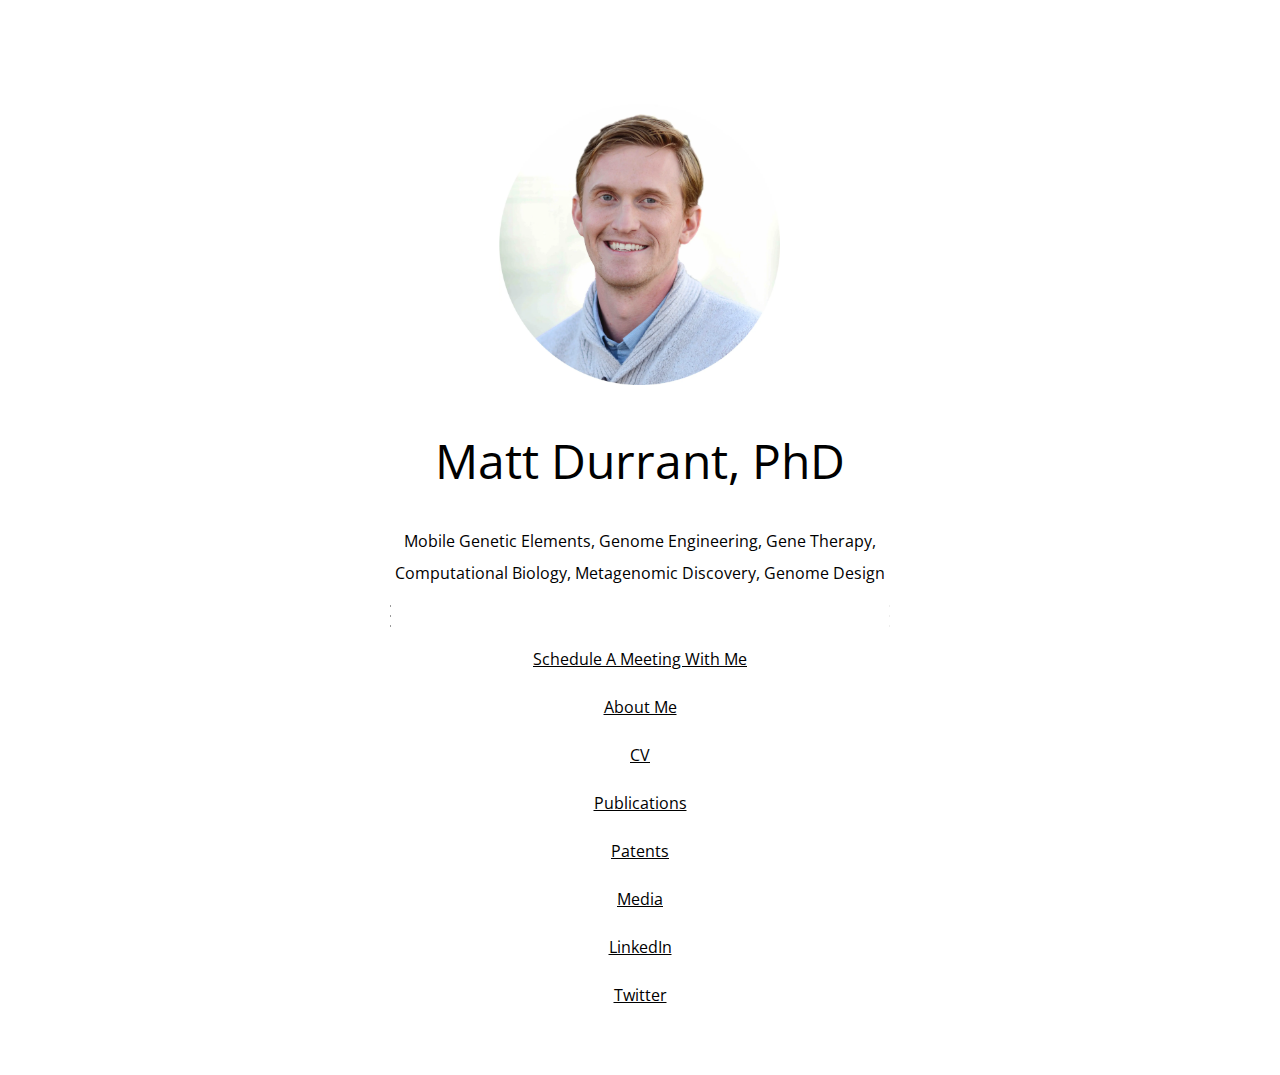
<file: index.html>
<!DOCTYPE html>
<html>
<head>
    <title>Matt Durrant, PhD</title>
    <link rel="icon" type="image" href="img/favicon.ico">
    <link rel="stylesheet" type="text/css" href="styles.css">
    <link rel="preconnect" href="https://fonts.googleapis.com">
    <link rel="preconnect" href="https://fonts.gstatic.com" crossorigin>
    <link href="https://fonts.googleapis.com/css2?family=Open+Sans:wght@300;400;700&display=swap" rel="stylesheet">
    <meta name="viewport" content="width=device-width, initial-scale=1.0">
</head>
<body>
    <header>
	<img src="img/mattdurrantheadshot.png" alt="Matt Durrant" class='circle'>
        <h1>Matt Durrant, PhD</h1>
    </header>
    <!--<nav>
        <a href="#home">Home</a>
        <a href="#about">About</a>
        <a href="#contact">Contact</a>
	</nav>-->
    <main>
	<p>Mobile Genetic Elements, Genome Engineering, Gene Therapy, Computational Biology, Metagenomic Discovery, Genome Design
</p>
	<hr></hr>
	<hr></hr>
	<hr></hr>
        <p><a href="https://calendly.com/mgdurrant">Schedule A Meeting With Me</a></p>
        <p><a href="aboutme.html">About Me</a></p>
        <p><a href="docs/resume_mattdurrant.pdf">CV</a></p>
        <p><a href="publications.html">Publications</a></p>
        <p><a href="patents.html">Patents</a></p>
        <p><a href="media.html">Media</a></p>
        <p><a href="https://www.linkedin.com/in/matthew-durrant">LinkedIn</a></p>
        <p><a href="https://twitter.com/mgdurrant">Twitter</a></p>
    </main>
    <footer></footer>
    <script src="script.js"></script>
</body>
</html>
</file>
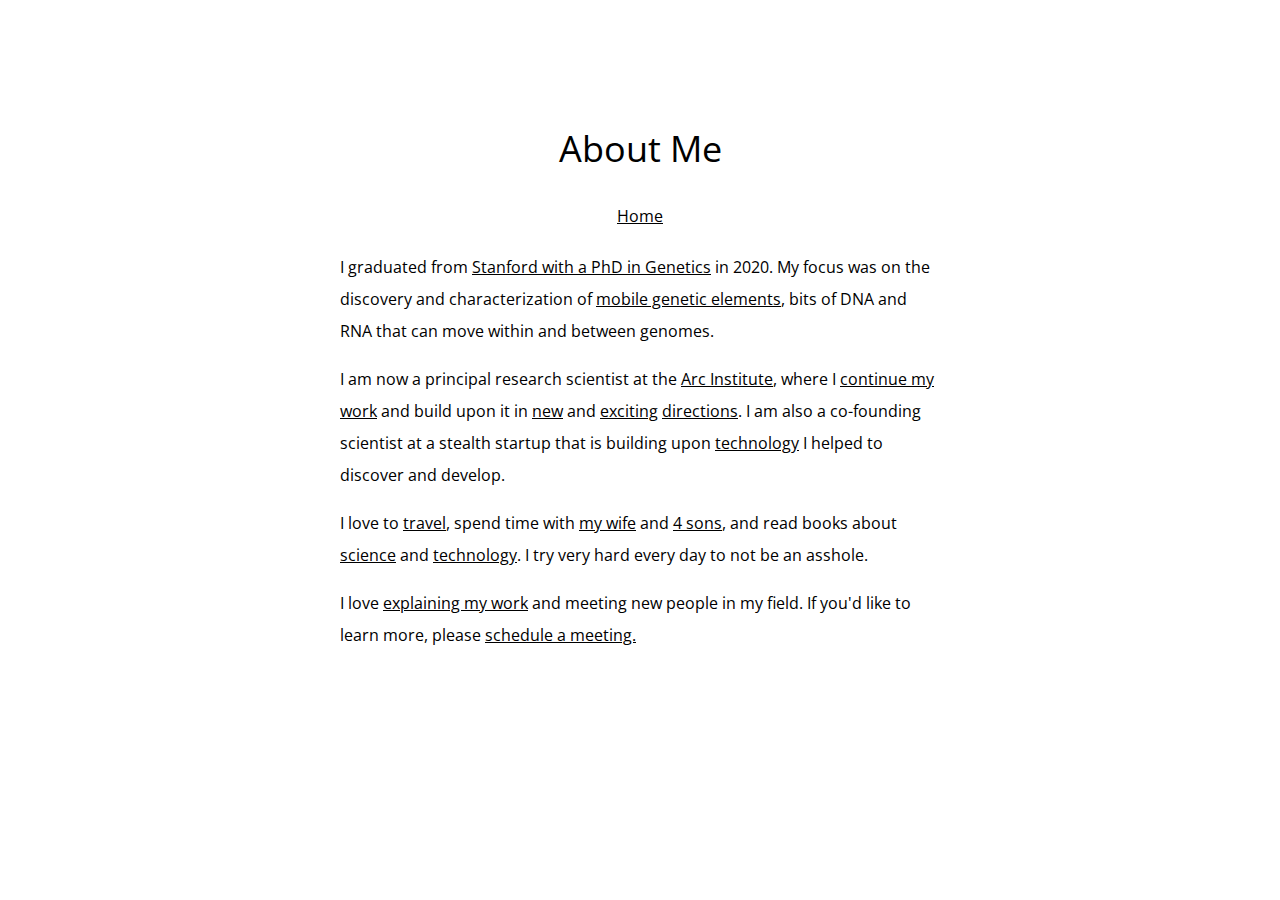
<file: aboutme.html>
<!DOCTYPE html>
<html>
<head>
    <title>Matt Durrant, PhD</title>
    <link rel="icon" type="image" href="img/favicon.ico">
    <link rel="stylesheet" type="text/css" href="styles.css">
    <link rel="preconnect" href="https://fonts.googleapis.com">
    <link rel="preconnect" href="https://fonts.gstatic.com" crossorigin>
    <link href="https://fonts.googleapis.com/css2?family=Open+Sans:wght@300;400;700&display=swap" rel="stylesheet">
    <meta name="viewport" content="width=device-width, initial-scale=1.0">
</head>
<body>
    <header>
        <h1 style="font-size: 36px;">About Me</h1>
    </header>
    <nav>
        <a href="index.html">Home</a>
    </nav>
    <main style="max-width: 600px;">
	    <p style="text-align: left;">I graduated from <a href="https://www.bhattlab.com/">Stanford with a PhD in Genetics</a> in 2020. My focus was on the discovery and characterization of <a href="https://www.cell.com/cell-host-microbe/fulltext/S1931-3128(19)30546-3?_returnURL=https%3A%2F%2Flinkinghub.elsevier.com%2Fretrieve%2Fpii%2FS1931312819305463%3Fshowall%3Dtrue">mobile genetic elements</a>, bits of DNA and RNA that can move within and between genomes.</p>
            
	    <p style="text-align: left;">I am now a principal research scientist at the <a href="https://arcinstitute.org/">Arc Institute</a>, where I <a href="https://www.nature.com/articles/s41587-022-01494-w">continue my work</a> and build upon it in <a href="https://www.nature.com/articles/s41586-024-07552-4">new</a> and <a href="https://www.nature.com/articles/s41586-024-07570-2">exciting</a> <a href="https://www.science.org/doi/10.1126/science.ado9336">directions</a>. I am also a co-founding scientist at a stealth startup that is building upon <a href="patents.html">technology</a> I helped to discover and develop.</p>

	    <p style="text-align: left;">I love to <a href="https://en.wikipedia.org/wiki/Spi%C5%A1_Castle#/media/File:Spissky_Hrad-LV-2.jpg">travel</a>, spend time with <a href="https://twitter.com/mgdurrant/status/1442267680589811722">my wife</a> and <a href="https://twitter.com/mgdurrant/status/1804616190003916842">4 sons</a>, and read books about <a href="https://www.amazon.com/Feeling-Organism-10th-Aniversary-McClintock/dp/0805074589/ref=sr_1_1?keywords=a+feeling+for+the+organism&qid=1675867812&sprefix=a+feeling+fo%2Caps%2C126&sr=8-1">science</a> and <a href="https://www.amazon.com/Idea-Factory-Great-American-Innovation-ebook/dp/B005GSZIWG/ref=sr_1_1?crid=WGBD0V6T45R1&keywords=bell+labs+history&qid=1675867870&sprefix=bell+labs+history%2Caps%2C120&sr=8-1">technology</a>. I try very hard every day to not be an asshole.</p>

	    <p style="text-align: left;">I love <a href="https://jrnlclub.org/research-films/mgefinder">explaining my work</a> and meeting new people in my field. If you'd like to learn more, please <a href="https://calendly.com/mgdurrant">schedule a meeting.</a></p>
    </main>
    <footer></footer>
    <script src="script.js"></script>
</body>
</html>
</file>
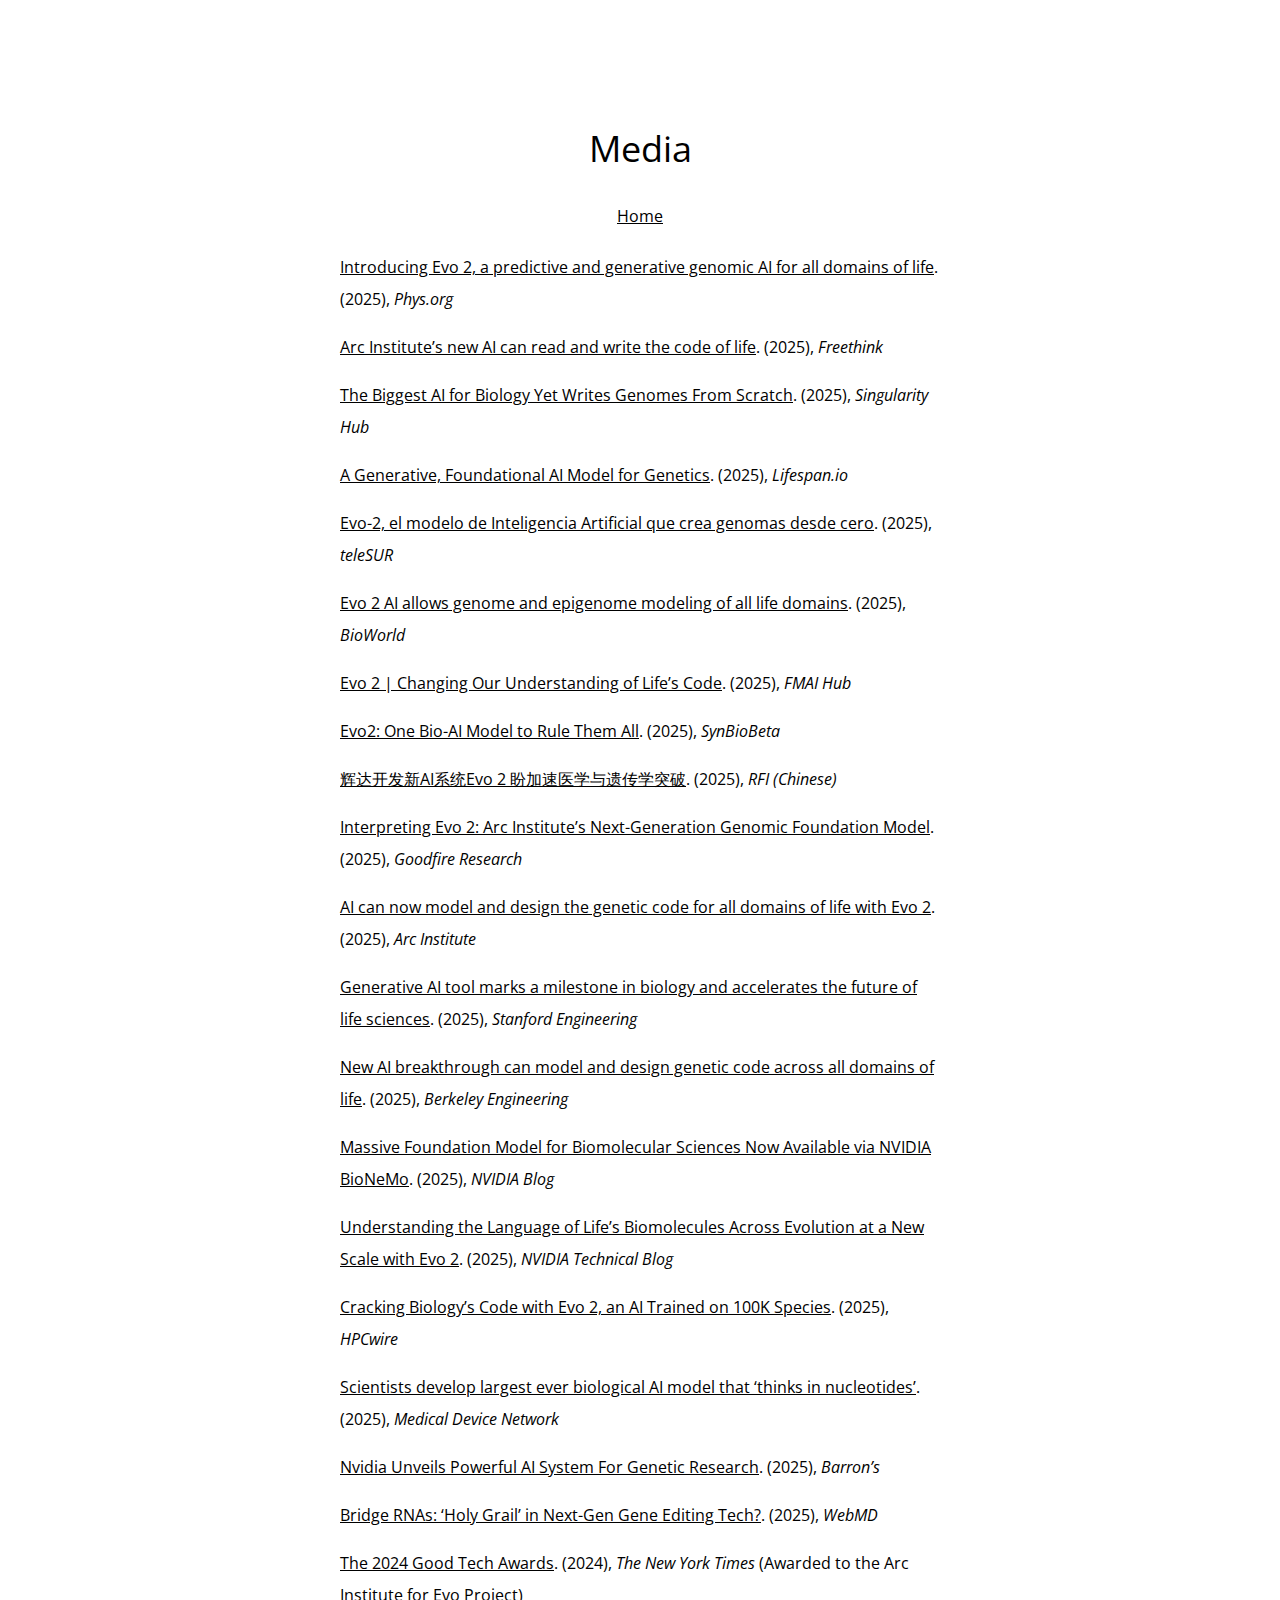
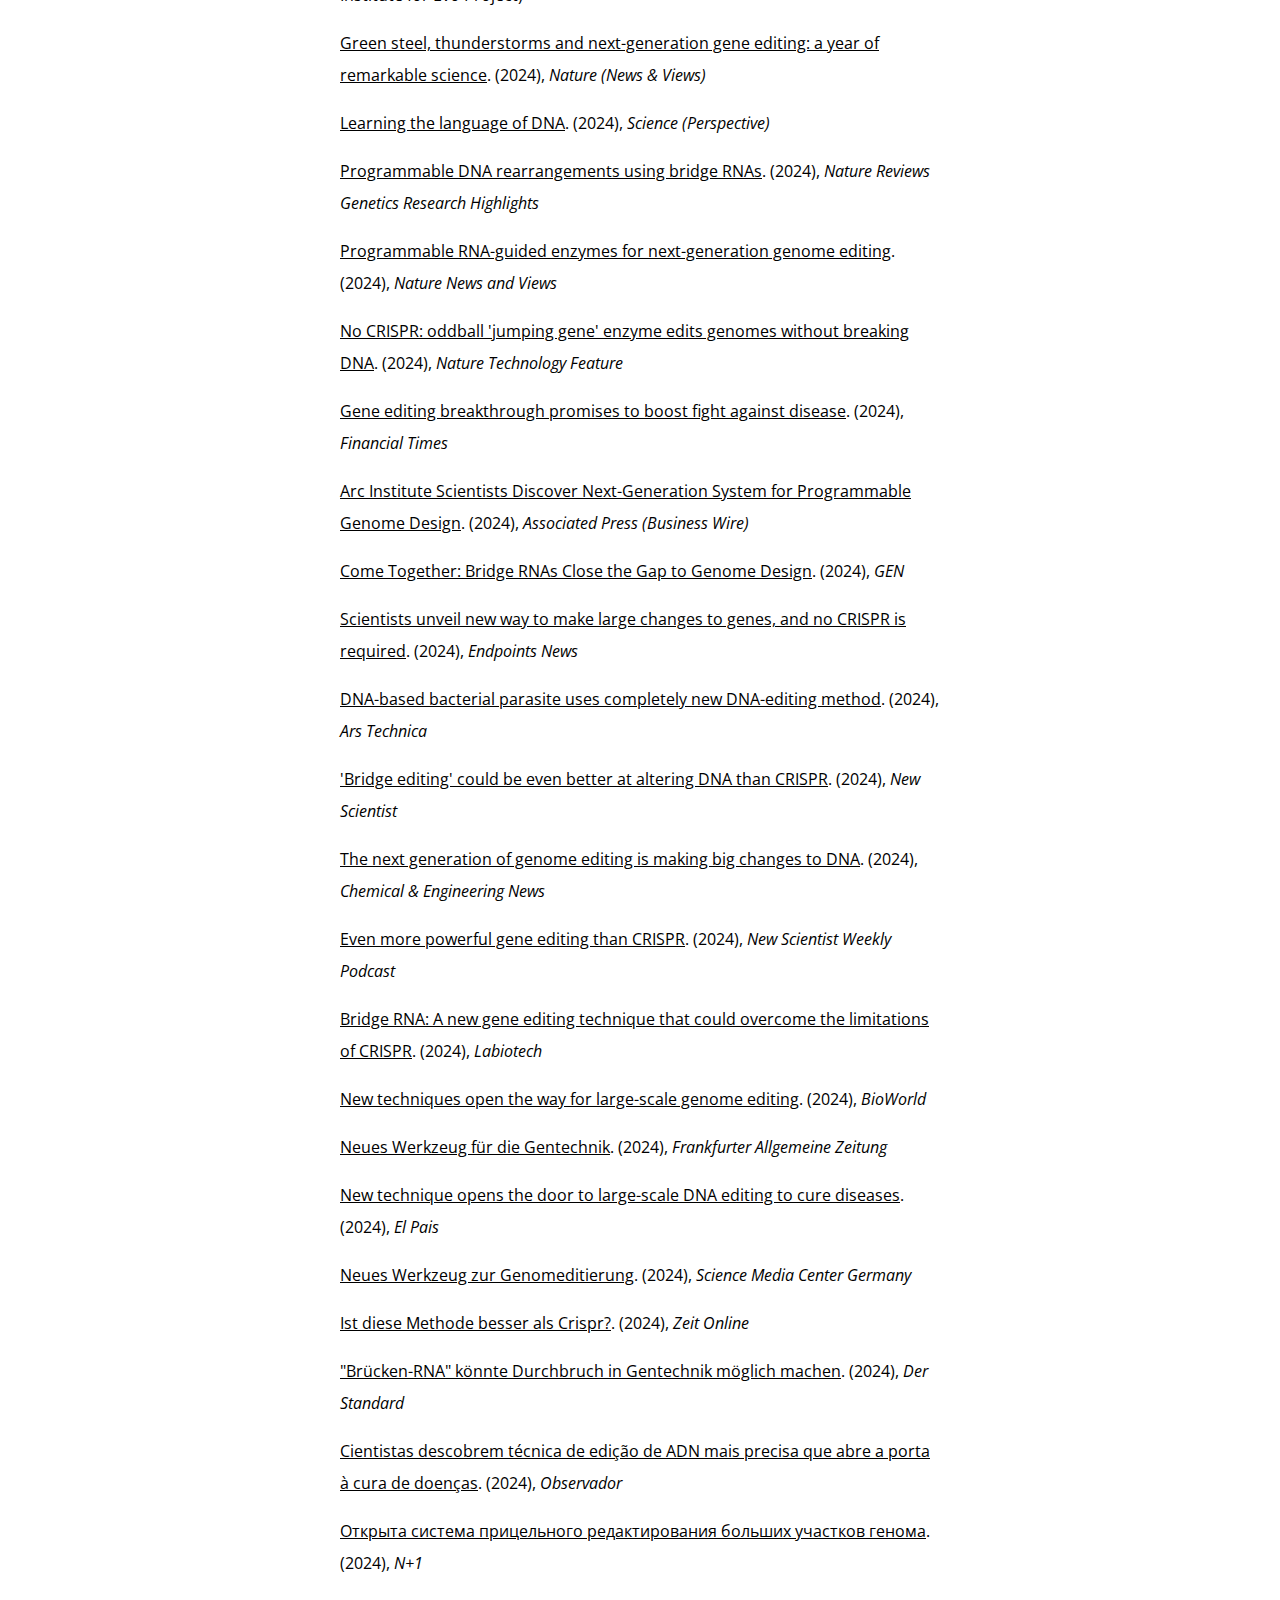
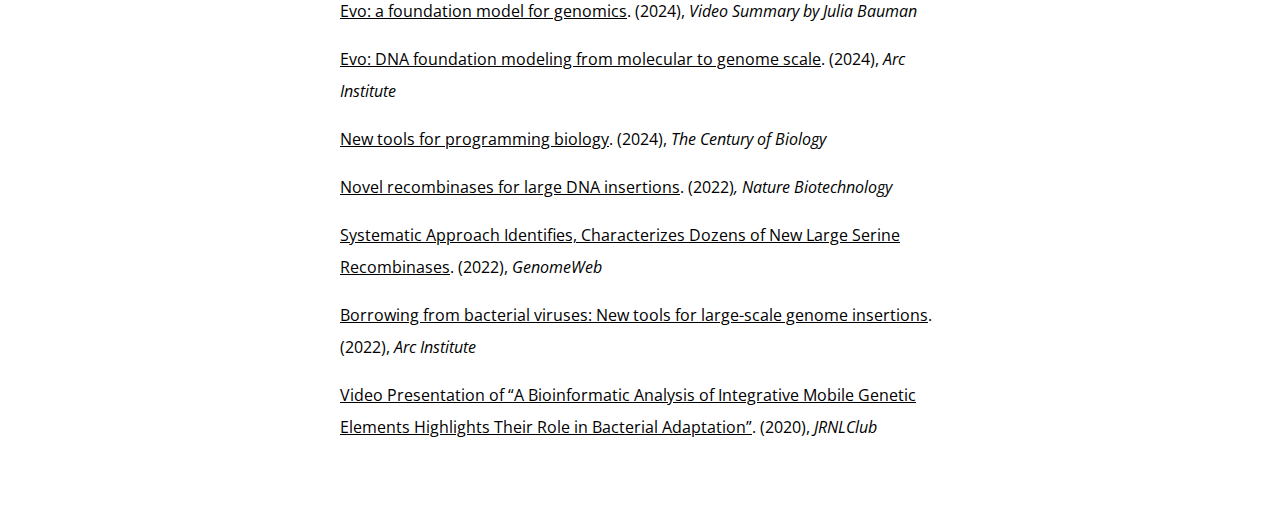
<file: media.html>
<!DOCTYPE html>
<html lang="en">
<head>
    <meta charset="UTF-8">
    <title>Matt Durrant, PhD</title>
    <link rel="icon" type="image/png" href="img/favicon.ico">
    <link rel="stylesheet" type="text/css" href="styles.css">
    <link rel="preconnect" href="https://fonts.googleapis.com">
    <link rel="preconnect" href="https://fonts.gstatic.com" crossorigin>
    <link href="https://fonts.googleapis.com/css2?family=Open+Sans:wght@300;400;700&display=swap" rel="stylesheet">
    <meta name="viewport" content="width=device-width, initial-scale=1.0">
</head>
<body>
    <header>
        <h1 style="font-size: 36px;">Media</h1>
    </header>
    <nav>
        <a href="index.html">Home</a>
    </nav>
    <main style="max-width: 600px;">

        <p style="text-align: left;"><a href="https://phys.org/news/2025-03-evo-generative-genomic-ai-domains.html">Introducing Evo 2, a predictive and generative genomic AI for all domains of life</a>. (2025), <em>Phys.org</em></p> 
        
        <p style="text-align: left;"><a href="https://www.freethink.com/biotech/evo-2-generative-biology">Arc Institute’s new AI can read and write the code of life</a>. (2025), <em>Freethink</em></p> 
        
        <p style="text-align: left;"><a href="https://singularityhub.com/2025/02/27/the-biggest-ai-for-biology-yet-writes-genomes-from-scratch/">The Biggest AI for Biology Yet Writes Genomes From Scratch</a>. (2025), <em>Singularity Hub</em></p> 
        
        <p style="text-align: left;"><a href="https://www.lifespan.io/news/a-generative-foundational-ai-model-for-genetics/">A Generative, Foundational AI Model for Genetics</a>. (2025), <em>Lifespan.io</em></p> 
        
        <p style="text-align: left;"><a href="https://www.telesurtv.net/evo-2-el-modelo-de-inteligencia-artificial-que-crea-genomas-desde-cero/">Evo-2, el modelo de Inteligencia Artificial que crea genomas desde cero</a>. (2025), <em>teleSUR</em></p> 
        
        <p style="text-align: left;"><a href="https://www.bioworld.com/articles/717404-evo-2-ai-allows-genome-and-epigenome-modeling-of-all-life-domains">Evo 2 AI allows genome and epigenome modeling of all life domains</a>. (2025), <em>BioWorld</em></p> 
        
        <p style="text-align: left;"><a href="https://www.fmai-hub.com/evo-2-changing-our-understanding-of-lifes-code/">Evo 2 | Changing Our Understanding of Life’s Code</a>. (2025), <em>FMAI Hub</em></p> 
        
        <p style="text-align: left;"><a href="https://www.synbiobeta.com/read/evo2-one-bio-ai-model-to-rule-them-all">Evo2: One Bio-AI Model to Rule Them All</a>. (2025), <em>SynBioBeta</em></p> 
        
        <p style="text-align: left;"><a href="https://www.rfi.fr/cn/%E7%BC%A4%E7%BA%B7%E4%B8%96%E7%95%8C/20250220-%E8%BE%89%E8%BE%BE%E5%BC%80%E5%8F%91%E6%96%B0ai%E7%B3%BB%E7%BB%9Fevo-2-%E7%9B%BC%E5%8A%A0%E9%80%9F%E5%8C%BB%E5%AD%A6%E4%B8%8E%E9%81%97%E4%BC%A0%E5%AD%A6%E7%AA%81%E7%A0%B4">辉达开发新AI系统Evo 2 盼加速医学与遗传学突破</a>. (2025), <em>RFI (Chinese)</em></p> 
        
        <p style="text-align: left;"><a href="https://www.goodfire.ai/blog/interpreting-evo-2">Interpreting Evo 2: Arc Institute’s Next-Generation Genomic Foundation Model</a>. (2025), <em>Goodfire Research</em></p> 
        
        <p style="text-align: left;"><a href="https://arcinstitute.org/news/blog/evo2">AI can now model and design the genetic code for all domains of life with Evo 2</a>. (2025), <em>Arc Institute</em></p> 
        
        <p style="text-align: left;"><a href="https://engineering.stanford.edu/news/generative-ai-tool-marks-milestone-biology-and-accelerates-future-life-sciences">Generative AI tool marks a milestone in biology and accelerates the future of life sciences</a>. (2025), <em>Stanford Engineering</em></p>
        
        <p style="text-align: left;"><a href="https://engineering.berkeley.edu/news/2025/02/new-ai-breakthrough-can-model-and-design-genetic-code-across-all-domains-of-life/">New AI breakthrough can model and design genetic code across all domains of life</a>. (2025), <em>Berkeley Engineering</em></p> 
        
        <p style="text-align: left;"><a href="https://blogs.nvidia.com/blog/evo-2-biomolecular-ai/">Massive Foundation Model for Biomolecular Sciences Now Available via NVIDIA BioNeMo</a>. (2025), <em>NVIDIA Blog</em></p> 
        
        <p style="text-align: left;"><a href="https://developer.nvidia.com/blog/understanding-the-language-of-lifes-biomolecules-across-evolution-at-a-new-scale-with-evo-2/">Understanding the Language of Life’s Biomolecules Across Evolution at a New Scale with Evo 2</a>. (2025), <em>NVIDIA Technical Blog</em></p> 
        
        <p style="text-align: left;"><a href="https://www.hpcwire.com/2025/02/19/cracking-biologys-code-with-evo-2-an-ai-trained-on-100k-species/">Cracking Biology’s Code with Evo 2, an AI Trained on 100K Species</a>. (2025), <em>HPCwire</em></p> 
        
        <p style="text-align: left;"><a href="https://www.medicaldevice-network.com/news/scientists-develop-largest-ever-biological-ai-model-that-thinks-in-nucleotides/">Scientists develop largest ever biological AI model that ‘thinks in nucleotides’</a>. (2025), <em>Medical Device Network</em></p> 
        
        <p style="text-align: left;"><a href="https://www.barrons.com/articles/nvidia-unveils-powerful-ai-system-for-genetic-research-bc09714b">Nvidia Unveils Powerful AI System For Genetic Research</a>. (2025), <em>Barron’s</em></p>

        <p style="text-align: left;"><a href="https://www.webmd.com/a-to-z-guides/news/20250116/bridge-rnas-holy-grail-in-next-gen-gene-editing-tech">Bridge RNAs: ‘Holy Grail’ in Next-Gen Gene Editing Tech?</a>. (2025), <em>WebMD</em></p>

        <p style="text-align: left;"><a href="https://www.nytimes.com/2024/12/30/technology/good-tech-awards.html?login=smartlock&auth=login-smartlock">The 2024 Good Tech Awards</a>. (2024), <em>The New York Times</em> (Awarded to the Arc Institute for Evo Project)</p>

        <p style="text-align: left;"><a href="https://www.nature.com/articles/d41586-024-04119-1">Green steel, thunderstorms and next-generation gene editing: a year of remarkable science</a>. (2024), <em>Nature (News & Views)</em></p>

        <p style="text-align: left;"><a href="https://www.science.org/doi/10.1126/science.adt3007">Learning the language of DNA</a>. (2024), <em>Science (Perspective)</em></p>

        <p style="text-align: left;"><a href="https://www.nature.com/articles/s41576-024-00763-5">Programmable DNA rearrangements using bridge RNAs</a>. (2024), <em>Nature Reviews Genetics Research Highlights</em></p>

        <p style="text-align: left;"><a href="https://www.nature.com/articles/d41586-024-01461-2">Programmable RNA-guided enzymes for next-generation genome editing</a>. (2024), <em>Nature News and Views</em></p>

        <p style="text-align: left;"><a href="https://www.nature.com/articles/d41586-024-02141-x">No CRISPR: oddball 'jumping gene' enzyme edits genomes without breaking DNA</a>. (2024), <em>Nature Technology Feature</em></p>

        <p style="text-align: left;"><a href="https://www.ft.com/content/b1b45c7e-b5e6-4f83-82b9-f1c32675674f">Gene editing breakthrough promises to boost fight against disease</a>. (2024), <em>Financial Times</em></p>

        <p style="text-align: left;"><a href="https://apnews.com/press-release/business-wire/gene-therapy-biology-medical-research-medical-technology-2e511d5b703a4a0a8f9cbf435a1d23df">Arc Institute Scientists Discover Next-Generation System for Programmable Genome Design</a>. (2024), <em>Associated Press (Business Wire)</em></p>

        <p style="text-align: left;"><a href="https://www.genengnews.com/topics/genome-editing/come-together-bridge-rnas-close-the-gap-to-genome-design/">Come Together: Bridge RNAs Close the Gap to Genome Design</a>. (2024), <em>GEN</em></p>

        <p style="text-align: left;"><a href="https://endpts.com/scientists-unveil-new-way-to-make-large-changes-to-genes-and-no-crispr-is-required/">Scientists unveil new way to make large changes to genes, and no CRISPR is required</a>. (2024), <em>Endpoints News</em></p>

        <p style="text-align: left;"><a href="https://arstechnica.com/science/2024/06/potential-new-gene-editing-system-discovered-in-bacteria/">DNA-based bacterial parasite uses completely new DNA-editing method</a>. (2024), <em>Ars Technica</em></p>

        <p style="text-align: left;"><a href="https://www.newscientist.com/article/2437237-bridge-editing-could-be-even-better-at-altering-dna-than-crispr/#:~:text=A%20powerful%20form%20of%20DNA,will%20work%20in%20human%20cells.">'Bridge editing' could be even better at altering DNA than CRISPR</a>. (2024), <em>New Scientist</em></p>

        <p style="text-align: left;"><a href="https://www.youtube.com/watch?v=8cZiREy3Hc0">The next generation of genome editing is making big changes to DNA</a>. (2024), <em>Chemical & Engineering News</em></p>

        <p style="text-align: left;"><a href="https://cen.acs.org/biological-chemistry/gene-editing/next-generation-genome-editing-making/102/i20?sc=230901_cenrssfeed_eng_latestnewsrss_cen">Even more powerful gene editing than CRISPR</a>. (2024), <em>New Scientist Weekly Podcast</em></p>

        <p style="text-align: left;"><a href="https://www.labiotech.eu/in-depth/bridge-rna-gene-editing/">Bridge RNA: A new gene editing technique that could overcome the limitations of CRISPR</a>. (2024), <em>Labiotech</em></p>

        <p style="text-align: left;"><a href="https://www.bioworld.com/articles/710079-new-techniques-open-the-way-for-large-scale-programmable-genome-editing">New techniques open the way for large-scale genome editing</a>. (2024), <em>BioWorld</em></p>

        <p style="text-align: left;"><a href="https://www.faz.net/aktuell/wissen/leben-gene/gentechnik-bruecken-rna-erweitert-den-werkzeugkasten-19815591.html">Neues Werkzeug für die Gentechnik</a>. (2024), <em>Frankfurter Allgemeine Zeitung</em></p>

        <p style="text-align: left;"><a href="https://english.elpais.com/science-tech/2024-06-26/new-technique-opens-the-door-to-large-scale-dna-editing-to-cure-diseases.html">New technique opens the door to large-scale DNA editing to cure diseases</a>. (2024), <em>El Pais</em></p>

        <p style="text-align: left;"><a href="https://www.sciencemediacenter.de/en/our-offers/research-in-context/details/news/neues-werkzeug-zur-genomeditierung/">Neues Werkzeug zur Genomeditierung</a>. (2024), <em>Science Media Center Germany</em></p>

        <p style="text-align: left;"><a href="https://www.zeit.de/wissen/2024-06/bridge-rna-crispr-erbgut-manipulation-forschung">Ist diese Methode besser als Crispr?</a>. (2024), <em>Zeit Online</em></p>

        <p style="text-align: left;"><a href="https://www.derstandard.at/consent/tcf/story/3000000225927/bruecken-rna-koennte-durchbruch-in-gentechnik-moeglich-machen?ref=rss/translate">"Brücken-RNA" könnte Durchbruch in Gentechnik möglich machen</a>. (2024), <em>Der Standard</em></p>

        <p style="text-align: left;"><a href="https://observador.pt/2024/06/26/cientistas-descobrem-tecnica-de-edicao-de-adn-mais-precisa-que-abre-a-porta-a-cura-de-doencas/">Cientistas descobrem técnica de edição de ADN mais precisa que abre a porta à cura de doenças</a>. (2024), <em>Observador</em></p>

        <p style="text-align: left;"><a href="https://nplus1.ru/news/2024/06/26/rna-bridge">Открыта система прицельного редактирования больших участков генома</a>. (2024), <em>N+1</em></p>

        <p style="text-align: left;"><a href="https://x.com/JuliaBauman2/status/1765509688362492301?s=20">Evo: a foundation model for genomics</a>. (2024), <em>Video Summary by Julia Bauman</em></p>

        <p style="text-align: left;"><a href="https://arcinstitute.org/news/blog/evo">Evo: DNA foundation modeling from molecular to genome scale</a>. (2024), <em>Arc Institute</em></p>

        <p style="text-align: left;"><a href="https://centuryofbio.com/p/new-tools-for-programming-biology">New tools for programming biology</a>. (2024), <em>The Century of Biology</em></p>

        <p style="text-align: left;"><a href="https://www.nature.com/articles/s41587-022-01600-y">Novel recombinases for large DNA insertions</a>. (2022)<em>, Nature Biotechnology</em></p>

        <p style="text-align: left;"><a href="https://www.genomeweb.com/gene-silencinggene-editing/systematic-approach-identifies-characterizes-dozens-new-large-serine#.Y-PUn-zMITs">Systematic Approach Identifies, Characterizes Dozens of New Large Serine Recombinases</a>.  (2022), <em>GenomeWeb</em></p>

        <p style="text-align: left;"><a href="https://arcinstitute.org/news/blog/genome_insertions">Borrowing from bacterial viruses: New tools for large-scale genome insertions</a>. (2022), <em>Arc Institute</em></p>

        <p style="text-align: left;"><a href="https://jrnlclub.org/research-films/mgefinder">Video Presentation of &#8220;A Bioinformatic Analysis of Integrative Mobile Genetic Elements Highlights Their Role in Bacterial Adaptation&#8221;</a>. (2020), <em>JRNLClub</em></p>

    </main>
    <footer></footer>
    <script src="script.js"></script>
</body>
</html>
</file>
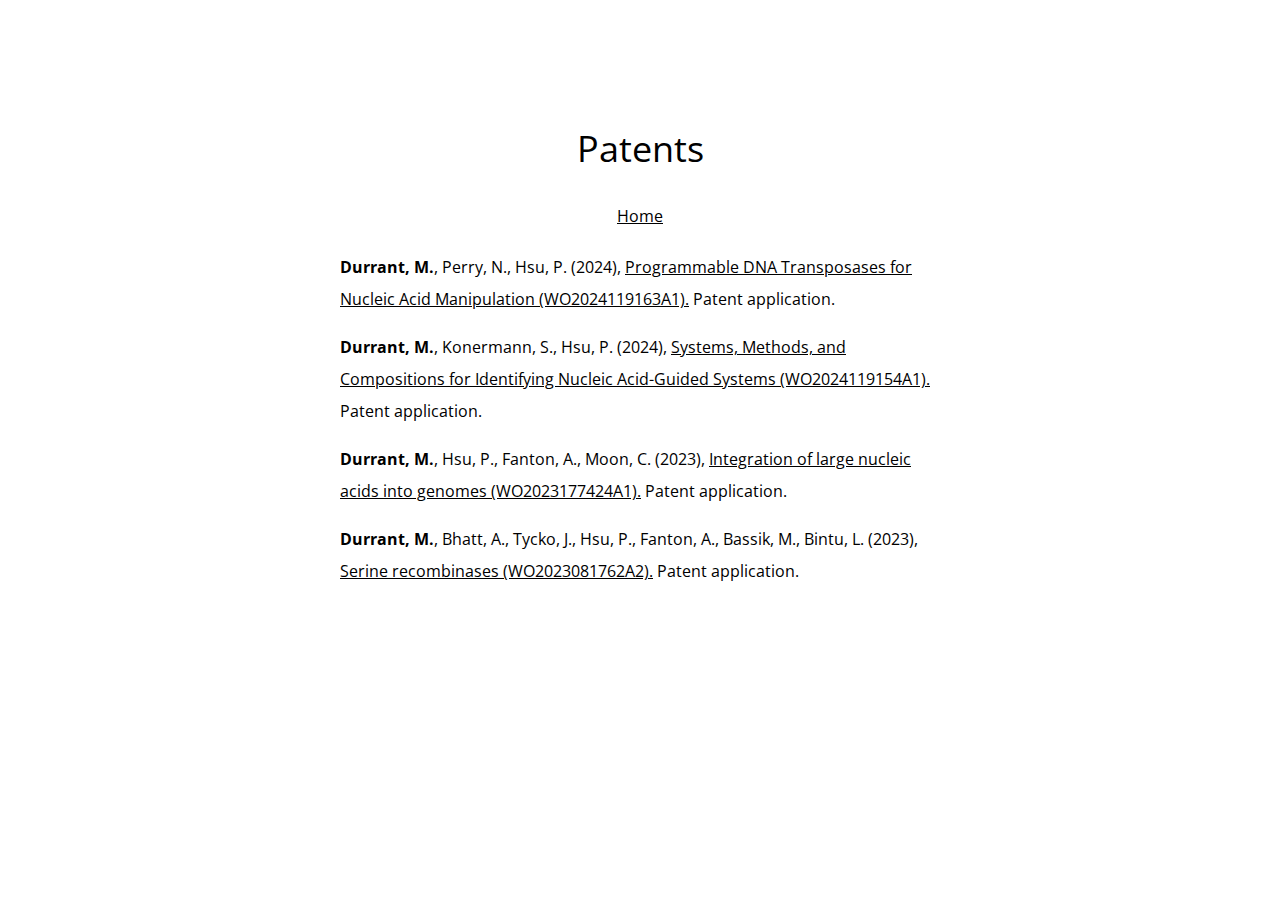
<file: patents.html>
<!DOCTYPE html>
<html>
<head>
    <title>Matt Durrant, PhD</title>
    <link rel="icon" type="image" href="img/favicon.ico">
    <link rel="stylesheet" type="text/css" href="styles.css">
    <link rel="preconnect" href="https://fonts.googleapis.com">
    <link rel="preconnect" href="https://fonts.gstatic.com" crossorigin>
    <link href="https://fonts.googleapis.com/css2?family=Open+Sans:wght@300;400;700&display=swap" rel="stylesheet">
    <meta name="viewport" content="width=device-width, initial-scale=1.0">
</head>
<body>
    <header>
        <h1 style="font-size: 36px;">Patents</h1>
    </header>
    <nav>
        <a href="index.html">Home</a>
    </nav>
    <main style="max-width: 600px;">
        <p style="text-align: left;"><strong>Durrant, M.</strong>, Perry, N., Hsu, P. (2024), <a href="https://worldwide.espacenet.com/publicationDetails/biblio?II=0&ND=3&adjacent=true&FT=D&date=20240606&CC=WO&NR=2024119154A1&KC=A1">Programmable DNA Transposases for Nucleic Acid Manipulation (WO2024119163A1).</a> Patent application.</p>
        
        <p style="text-align: left;"><strong>Durrant, M.</strong>, Konermann, S., Hsu, P. (2024), <a href="https://worldwide.espacenet.com/publicationDetails/biblio?II=0&ND=3&adjacent=true&FT=D&date=20240606&CC=WO&NR=2024119163A1&KC=A1">Systems, Methods, and Compositions for Identifying Nucleic Acid-Guided Systems (WO2024119154A1).</a> Patent application.</p>
        
	    <p style="text-align: left;"><strong>Durrant, M.</strong>, Hsu, P., Fanton, A., Moon, C. (2023), <a href="https://patents.google.com/patent/WO2023177424A1/">Integration of large nucleic acids into genomes (WO2023177424A1).</a> Patent application.</p> 

	    <p style="text-align: left;"><strong>Durrant, M.</strong>, Bhatt, A., Tycko, J., Hsu, P., Fanton, A., Bassik, M., Bintu, L. (2023), <a href="https://patents.google.com/patent/WO2023081762A2/">Serine recombinases (WO2023081762A2).</a> Patent application.</p>
    </main>
    <footer></footer>
    <script src="script.js"></script>
</body>
</html>
</file>
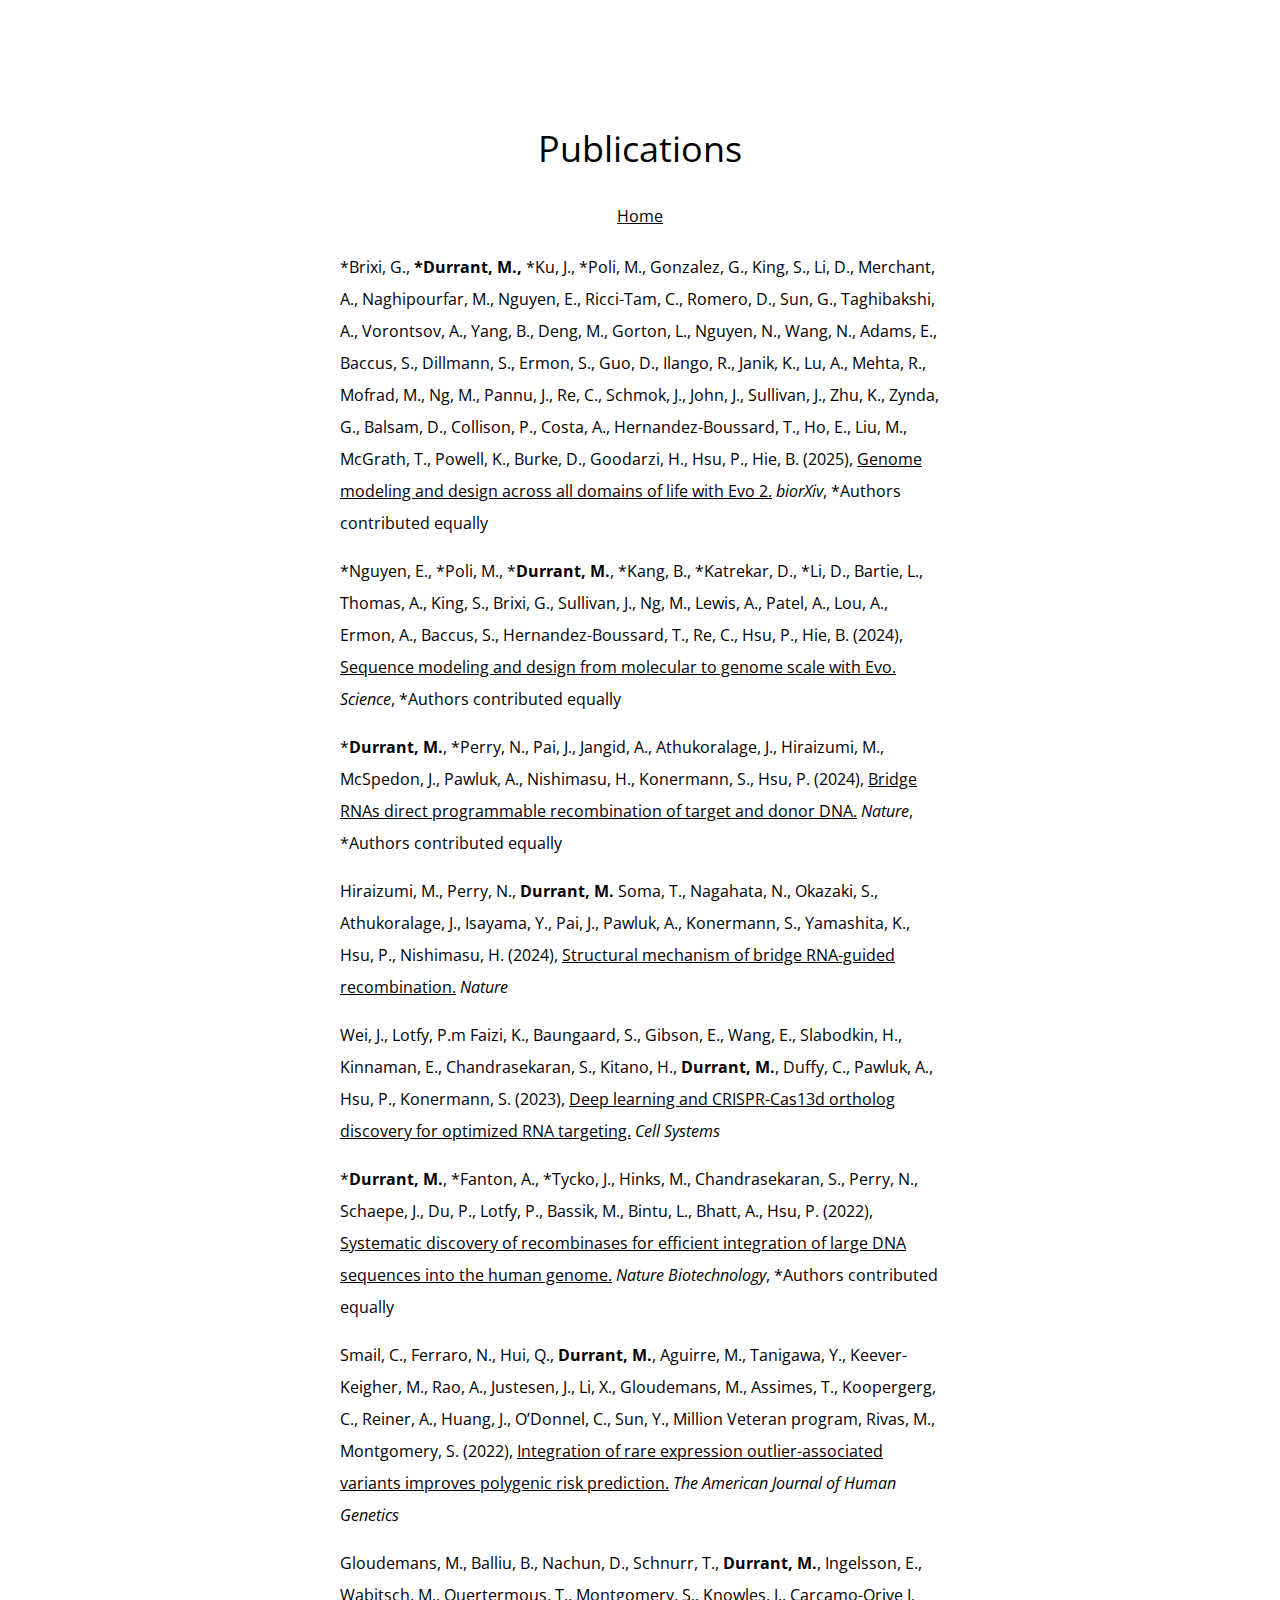
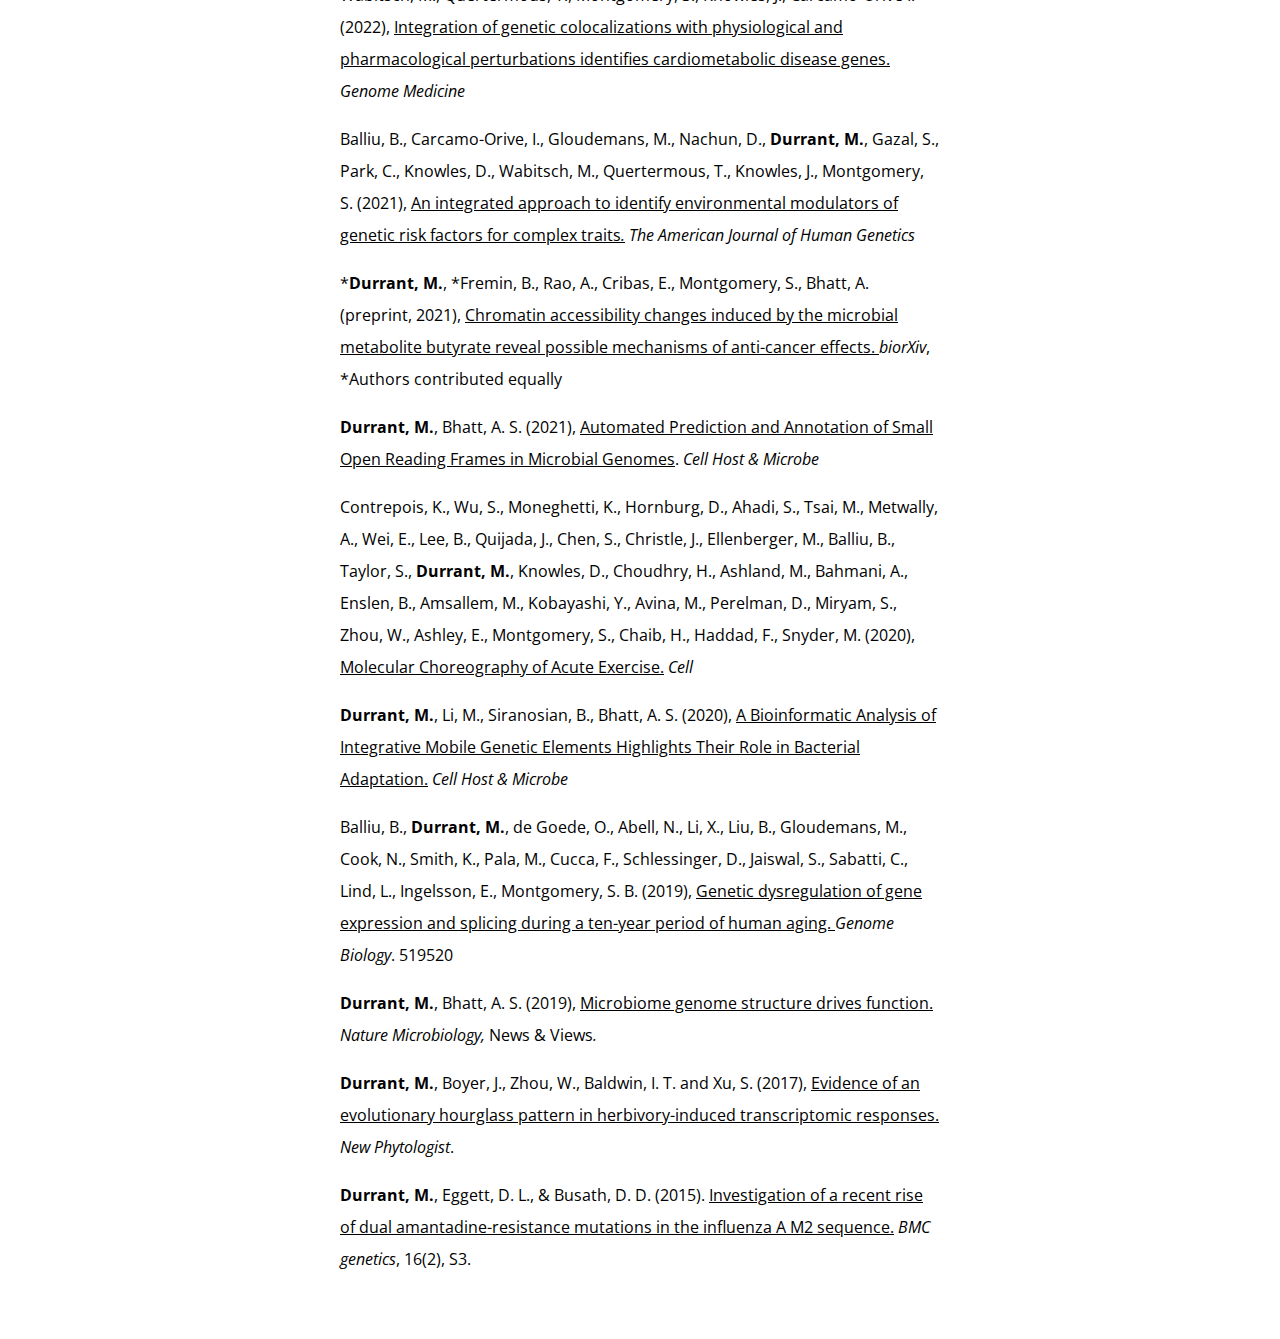
<file: publications.html>
<!DOCTYPE html>
<html>
<head>
    <title>Matt Durrant, PhD</title>
    <link rel="icon" type="image" href="img/favicon.ico">
    <link rel="stylesheet" type="text/css" href="styles.css">
    <link rel="preconnect" href="https://fonts.googleapis.com">
    <link rel="preconnect" href="https://fonts.gstatic.com" crossorigin>
    <link href="https://fonts.googleapis.com/css2?family=Open+Sans:wght@300;400;700&display=swap" rel="stylesheet">
    <meta name="viewport" content="width=device-width, initial-scale=1.0">
</head>
<body>
    <header>
        <h1 style="font-size: 36px;">Publications</h1>
    </header>
    <nav>
        <a href="index.html">Home</a>
    </nav>
    <main style="max-width: 600px;">

        <p style="text-align: left;">*Brixi, G., <strong>*Durrant, M.,</strong> *Ku, J., *Poli, M., Gonzalez,  G., King, S., Li, D., Merchant, A., Naghipourfar, M., Nguyen, E., Ricci-Tam, C., Romero, D., Sun, G., Taghibakshi, A., Vorontsov, A., Yang, B., Deng, M., Gorton, L., Nguyen, N., Wang, N., Adams, E., Baccus, S., Dillmann, S., Ermon, S., Guo, D., Ilango, R., Janik, K., Lu, A., Mehta, R., Mofrad, M., Ng, M., Pannu, J., Re, C., Schmok, J., John, J., Sullivan, J., Zhu, K., Zynda, G., Balsam, D., Collison, P., Costa, A., Hernandez-Boussard, T., Ho, E., Liu, M., McGrath, T., Powell, K., Burke, D., Goodarzi, H., Hsu, P., Hie, B. (2025), <a href="https://www.biorxiv.org/content/10.1101/2025.02.18.638918v1">Genome modeling and design across all domains of life with Evo 2.</a> <em>biorXiv</em>, *Authors contributed equally</p>

        <p style="text-align: left;">*Nguyen, E., *Poli, M., *<strong>Durrant, M.</strong>, *Kang, B., *Katrekar, D., *Li, D., Bartie, L., Thomas, A., King, S., Brixi, G., Sullivan, J., Ng, M., Lewis, A.,  Patel, A., Lou, A., Ermon, A., Baccus, S., Hernandez-Boussard, T., Re, C., Hsu, P., Hie, B. (2024), <a href="https://www.science.org/doi/10.1126/science.ado9336">Sequence modeling and design from molecular to genome scale with Evo.</a> <em>Science</em>, *Authors contributed equally</p>

	    <p style="text-align: left;">*<strong>Durrant, M.</strong>, *Perry, N., Pai, J., Jangid, A., Athukoralage, J., Hiraizumi, M., McSpedon, J., Pawluk, A., Nishimasu, H., Konermann, S., Hsu, P. (2024), <a href="https://www.nature.com/articles/s41586-024-07552-4">Bridge RNAs direct programmable recombination of target and donor DNA.</a> <em>Nature</em>, *Authors contributed equally</p>

        <p style="text-align: left;">Hiraizumi, M., Perry, N., <strong>Durrant, M.</strong> Soma, T., Nagahata, N., Okazaki, S., Athukoralage, J., Isayama, Y., Pai, J., Pawluk, A., Konermann, S., Yamashita, K., Hsu, P., Nishimasu, H. (2024), <a href="https://www.nature.com/articles/s41586-024-07570-2">Structural mechanism of bridge RNA-guided recombination.</a> <em>Nature</em></p>

	    <p style="text-align: left;">Wei, J., Lotfy, P.m Faizi, K., Baungaard, S., Gibson, E., Wang, E., Slabodkin, H., Kinnaman, E., Chandrasekaran, S., Kitano, H., <strong>Durrant, M.</strong>, Duffy, C., Pawluk, A., Hsu, P., Konermann, S. (2023), <a href="https://www.cell.com/cell-systems/pdf/S2405-4712(23)00329-0.pdf">Deep learning and CRISPR-Cas13d ortholog discovery for optimized RNA targeting.</a> <em>Cell Systems</em></p>

	    <p style="text-align: left;">*<strong>Durrant, M.</strong>, *Fanton, A., *Tycko, J., Hinks, M., Chandrasekaran, S., Perry, N., Schaepe, J., Du, P., Lotfy, P., Bassik, M., Bintu, L., Bhatt, A., Hsu, P. (2022), <a href="https://doi.org/10.1038/s41587-022-01494-w">Systematic discovery of recombinases for efficient integration of large DNA sequences into the human genome.</a> <em>Nature Biotechnology</em>, *Authors contributed equally</p>

            <p style="text-align: left;">Smail, C., Ferraro, N., Hui, Q., <strong>Durrant, M.</strong>, Aguirre, M., Tanigawa, Y., Keever-Keigher, M., Rao, A., Justesen, J., Li, X., Gloudemans, M., Assimes, T., Koopergerg, C., Reiner, A., Huang, J., O&#8217;Donnel, C., Sun, Y., Million Veteran program, Rivas, M., Montgomery, S. (2022), <a href="https://doi.org/10.1016/j.ajhg.2022.04.015">Integration of rare expression outlier-associated variants improves polygenic risk prediction.</a> <em>The American Journal of Human Genetics</em></p>

            <p style="text-align: left;">Gloudemans, M., Balliu, B., Nachun, D., Schnurr, T., <strong>Durrant, M.</strong>, Ingelsson, E., Wabitsch, M., Quertermous, T., Montgomery, S., Knowles, J., Carcamo-Orive I. (2022), <a href="https://doi.org/10.1186/s13073-022-01036-8">Integration of genetic colocalizations with physiological and pharmacological perturbations identifies cardiometabolic disease genes.</a> <em>Genome Medicine</em></p>

            <p style="text-align: left;">Balliu, B., Carcamo-Orive, I., Gloudemans, M., Nachun, D., <strong>Durrant, M.</strong>, Gazal, S., Park, C., Knowles, D., Wabitsch, M., Quertermous, T., Knowles, J., Montgomery, S. (2021), <a href="https://doi.org/10.1016/j.ajhg.2021.08.014">An integrated approach to identify environmental modulators of genetic risk factors for complex traits<em>.</em></a> <em>The American Journal of Human Genetics</em></p>

            <p style="text-align: left;">*<strong>Durrant, M.</strong>, *Fremin, B., Rao, A., Cribas, E., Montgomery, S., Bhatt, A. (preprint, 2021), <a href="https://doi.org/10.1101/2021.03.30.437582">Chromatin accessibility changes induced by the microbial metabolite butyrate reveal possible mechanisms of anti-cancer effects. </a><em>biorXiv</em>, *Authors contributed equally</p>

            <p style="text-align: left;"><strong>Durrant, M.</strong>, Bhatt, A. S. (2021), <a href="https://doi.org/10.1016/j.chom.2020.11.002">Automated Prediction and Annotation of Small Open Reading Frames in Microbial Genomes</a>. <em>Cell Host &amp; Microbe</em></p>

            <p style="text-align: left;">Contrepois, K., Wu, S., Moneghetti, K., Hornburg, D., Ahadi, S., Tsai, M., Metwally, A., Wei, E., Lee, B., Quijada, J., Chen, S., Christle, J., Ellenberger, M., Balliu, B., Taylor, S.,<strong> Durrant, M.</strong>, Knowles, D., Choudhry, H., Ashland, M., Bahmani, A., Enslen, B., Amsallem, M., Kobayashi, Y., Avina, M., Perelman, D., Miryam, S., Zhou, W., Ashley, E., Montgomery, S., Chaib, H., Haddad, F., Snyder, M. (2020), <a href="https://doi.org/10.1016/j.cell.2020.04.043">Molecular Choreography of Acute Exercise.</a> <em>Cell</em></p>

            <p style="text-align: left;"><strong>Durrant, M.</strong>, Li, M., Siranosian, B., Bhatt, A. S. (2020), <a href="https://www.cell.com/cell-host-microbe/fulltext/S1931-3128(19)30546-3?_returnURL=https%3A%2F%2Flinkinghub.elsevier.com%2Fretrieve%2Fpii%2FS1931312819305463%3Fshowall%3Dtrue">A Bioinformatic Analysis of Integrative Mobile Genetic Elements Highlights Their Role in Bacterial Adaptation.</a> <em>Cell Host &amp; Microbe</em></p>

            <p style="text-align: left;">Balliu, B., <strong>Durrant, M.</strong>, de Goede, O., Abell, N., Li, X., Liu, B., Gloudemans, M., Cook, N., Smith, K., Pala, M., Cucca, F., Schlessinger, D., Jaiswal, S., Sabatti, C., Lind, L., Ingelsson, E., Montgomery, S. B. (2019), <a href="https://doi.org/10.1186/s13059-019-1840-y">Genetic dysregulation of gene expression and splicing during a ten-year period of human aging. </a><em>Genome Biology</em>. 519520</p>

            <p style="text-align: left;"><strong>Durrant, M.</strong>, Bhatt, A. S. (2019), <a href="https://doi.org/10.1038/s41564-019-0473-y">Microbiome genome structure drives function.</a> <em>Nature Microbiology, </em>News &amp; Views<em>.</em></p>

            <p style="text-align: left;"><strong>Durrant, M.</strong>, Boyer, J., Zhou, W., Baldwin, I. T. and Xu, S. (2017), <a href="https://nph.onlinelibrary.wiley.com/doi/full/10.1111/nph.14644">Evidence of an evolutionary hourglass pattern in herbivory-induced transcriptomic responses.</a> <em>New Phytologist</em>.</p>

            <p style="text-align: left;"><strong>Durrant, M.</strong>, Eggett, D. L., &amp; Busath, D. D. (2015). <a href="https://doi.org/10.1186/1471-2156-16-s2-s3">Investigation of a recent rise of dual amantadine-resistance mutations in the influenza A M2 sequence.</a> <em>BMC genetics</em>, 16(2), S3.</p>

    </main>
    <footer></footer>
    <script src="script.js"></script>
</body>
</html>
</file>
<file: styles.css>
/* General body styles */
body {
    font-family: 'Open Sans', sans-serif;
    margin: 0;
    padding: 0;
    padding-top: 100px;
    background-color: white;
    color: black;
    text-align: center; /* Center align all text */
}

h1 {
    font-weight: normal; /* This will make <h1> not bold */
    font-size: 48px;
}

hr {
    border-top: 0px solid transparent; /* Makes the top border invisible */
    border-bottom: 0px solid transparent; /* Makes the bottom border invisible */
    color: transparent; /* Makes the line transparent */
    background-color: transparent; /* Ensures the background is transparent */
    height: 2px; /* Controls the space it occupies */
}

This CSS:


/* Header styles */
header {
    padding: 1em 0;
    padding-bottom: 0;
}

/* Navigation menu styles */
nav {
    padding: 0.5em 0;
}

nav a {
    color: black;
    text-decoration: underline;
    padding: 0.5em 1em;
}

nav a:hover {
    background-color: #f0f0f0;
}

/* Style for links */
a {
    text-decoration: underline; /* Links are underlined by default */
    color: black; /* Sets the text color */
    /* Other styles for your links */
}

/* Style for links on hover */
a:hover {
    text-decoration: none; /* Removes the underline on hover */
}

/* Main content styles */
main {
    padding: 1em;
    padding-top: 0;
    max-width: 500px;
    margin: 0 auto;
    line-height: 2
}

/* Footer styles */
footer {
    padding: 1em 0;
}

img.circle {
    border-radius: 50%; /* Creates a circle */
    max-width: 500px; /* Maximum width */
    min-width: 300px; /* Minimum width */
    width: 100px; /* Set the width as needed */
    height: auto; /* Set the height to the same value as width for a perfect circle */
}

@media all and (max-width: 600px) {
    body {
        padding-top: 50px;
    }
    h1 {
        font-size: 40px;
    }
    main {
        font-size: 22px;
    }
}
</file>
